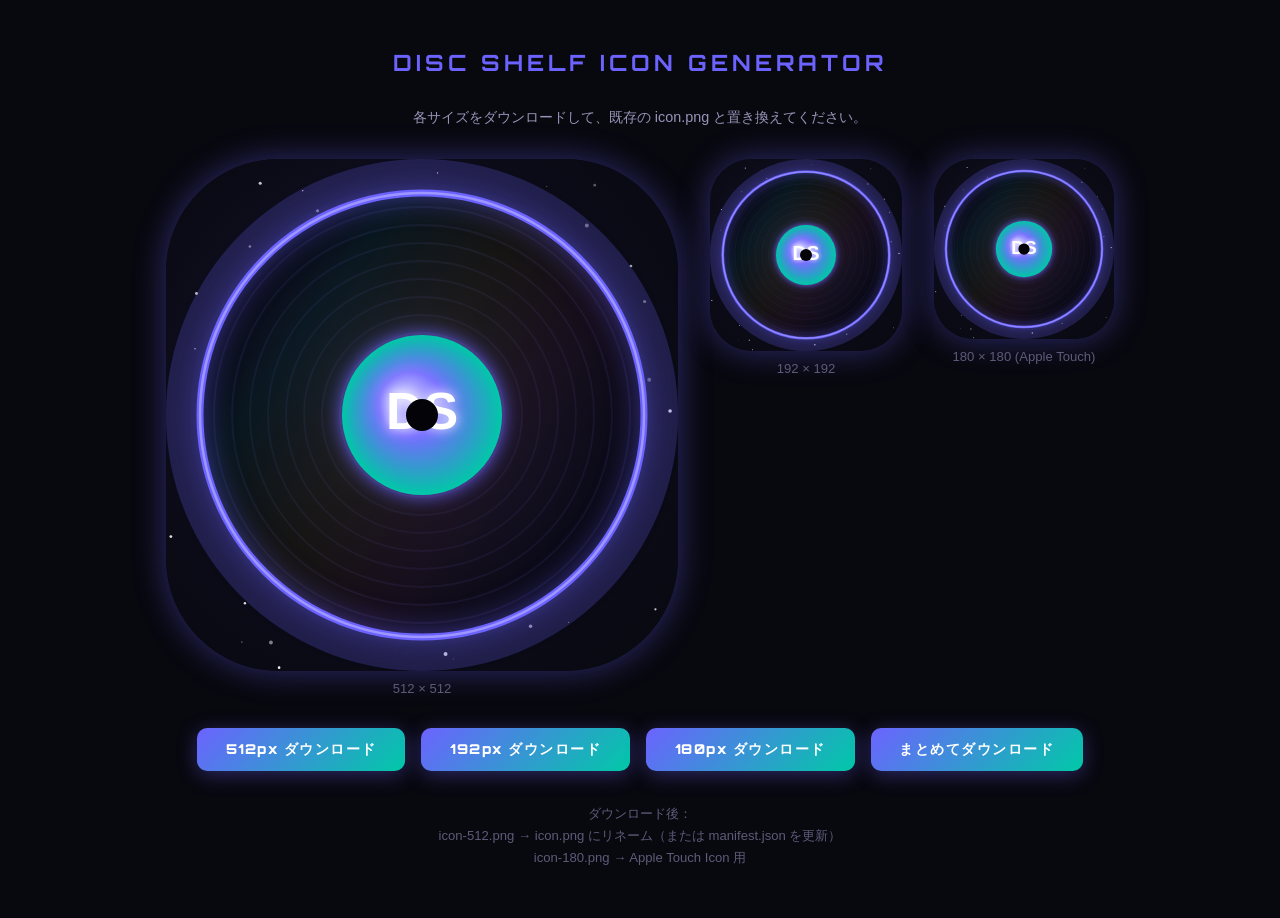
<file: gen-icon.html>
<!DOCTYPE html>
<html lang="ja">
<head>
  <meta charset="UTF-8" />
  <meta name="viewport" content="width=device-width, initial-scale=1.0" />
  <title>DISC SHELF — Icon Generator</title>
  <link href="https://fonts.googleapis.com/css2?family=Orbitron:wght@900&display=swap" rel="stylesheet" />
  <style>
    * { margin: 0; padding: 0; box-sizing: border-box; }
    body {
      background: #08080f;
      color: #eaeaff;
      font-family: 'Orbitron', sans-serif;
      display: flex;
      flex-direction: column;
      align-items: center;
      gap: 2rem;
      padding: 3rem 1rem;
      min-height: 100vh;
    }
    h1 { font-size: 1.4rem; letter-spacing: 4px; color: #6C63FF; }
    p { font-family: sans-serif; color: #9595b8; font-size: 0.9rem; }
    .preview-wrap {
      display: flex;
      gap: 2rem;
      flex-wrap: wrap;
      justify-content: center;
    }
    .preview-item {
      display: flex;
      flex-direction: column;
      align-items: center;
      gap: 0.6rem;
    }
    .preview-item span {
      font-family: sans-serif;
      font-size: 0.82rem;
      color: #5c5c7a;
    }
    canvas { border-radius: 22%; box-shadow: 0 0 32px rgba(108,99,255,.4); }
    .btn-group { display: flex; gap: 1rem; flex-wrap: wrap; justify-content: center; }
    button {
      background: linear-gradient(135deg, #6C63FF, #00C9A7);
      color: #fff;
      border: none;
      border-radius: 10px;
      padding: 0.75rem 1.8rem;
      font-family: 'Orbitron', sans-serif;
      font-size: 0.85rem;
      font-weight: 900;
      letter-spacing: 1.5px;
      cursor: pointer;
      transition: transform .15s, box-shadow .15s;
      box-shadow: 0 4px 20px rgba(108,99,255,.35);
    }
    button:hover { transform: translateY(-2px); box-shadow: 0 6px 28px rgba(108,99,255,.55); }
    .note {
      font-family: sans-serif;
      font-size: 0.82rem;
      color: #5c5c7a;
      text-align: center;
      max-width: 480px;
      line-height: 1.7;
    }
  </style>
</head>
<body>
  <h1>DISC SHELF ICON GENERATOR</h1>
  <p>各サイズをダウンロードして、既存の icon.png と置き換えてください。</p>

  <div class="preview-wrap">
    <div class="preview-item">
      <canvas id="c512" width="512" height="512"></canvas>
      <span>512 × 512</span>
    </div>
    <div class="preview-item">
      <canvas id="c192" width="192" height="192"></canvas>
      <span>192 × 192</span>
    </div>
    <div class="preview-item">
      <canvas id="c180" width="180" height="180"></canvas>
      <span>180 × 180 (Apple Touch)</span>
    </div>
  </div>

  <div class="btn-group">
    <button onclick="dl('c512', 'icon-512.png')">512px ダウンロード</button>
    <button onclick="dl('c192', 'icon-192.png')">192px ダウンロード</button>
    <button onclick="dl('c180', 'icon-180.png')">180px ダウンロード</button>
    <button onclick="dlAll()">まとめてダウンロード</button>
  </div>

  <p class="note">
    ダウンロード後：<br>
    icon-512.png → icon.png にリネーム（または manifest.json を更新）<br>
    icon-180.png → Apple Touch Icon 用
  </p>

  <script>
    /* =============================================
       アイコン描画関数
    ============================================= */
    function drawIcon(canvas) {
      const size = canvas.width;
      const ctx = canvas.getContext('2d');
      const cx = size / 2;
      const cy = size / 2;

      /* ---- 共通ユーティリティ ---- */
      const s = v => v * (size / 512); // サイズ正規化

      /* ---- 背景（角丸矩形） ---- */
      const r = s(112);
      ctx.beginPath();
      ctx.moveTo(r, 0);
      ctx.lineTo(size - r, 0);
      ctx.quadraticCurveTo(size, 0, size, r);
      ctx.lineTo(size, size - r);
      ctx.quadraticCurveTo(size, size, size - r, size);
      ctx.lineTo(r, size);
      ctx.quadraticCurveTo(0, size, 0, size - r);
      ctx.lineTo(0, r);
      ctx.quadraticCurveTo(0, 0, r, 0);
      ctx.closePath();

      const bgGrad = ctx.createRadialGradient(cx * 0.7, cy * 0.7, 0, cx, cy, size * 0.75);
      bgGrad.addColorStop(0, '#121228');
      bgGrad.addColorStop(1, '#08080f');
      ctx.fillStyle = bgGrad;
      ctx.fill();
      ctx.save();
      ctx.clip(); // 以降は角丸内にクリップ

      /* ---- 星フィールド ---- */
      const rng = mulberry32(42);
      for (let i = 0; i < 80; i++) {
        const x = rng() * size;
        const y = rng() * size;
        const dotR = rng() * s(1.6) + s(0.4);
        const alpha = 0.3 + rng() * 0.65;
        ctx.fillStyle = `rgba(255,255,255,${alpha.toFixed(2)})`;
        ctx.beginPath();
        ctx.arc(x, y, dotR, 0, Math.PI * 2);
        ctx.fill();
      }

      /* ---- 背面グロー ---- */
      const bgGlow = ctx.createRadialGradient(cx, cy, s(130), cx, cy, s(256));
      bgGlow.addColorStop(0, 'rgba(108,99,255,0.0)');
      bgGlow.addColorStop(1, 'rgba(108,99,255,0.22)');
      ctx.fillStyle = bgGlow;
      ctx.beginPath();
      ctx.arc(cx, cy, s(256), 0, Math.PI * 2);
      ctx.fill();

      /* ---- ビニール本体 ---- */
      const vinylGrad = ctx.createRadialGradient(cx - s(20), cy - s(20), 0, cx, cy, s(222));
      vinylGrad.addColorStop(0, '#1c1c32');
      vinylGrad.addColorStop(0.5, '#0e0e1c');
      vinylGrad.addColorStop(1, '#060610');
      ctx.fillStyle = vinylGrad;
      ctx.beginPath();
      ctx.arc(cx, cy, s(222), 0, Math.PI * 2);
      ctx.fill();

      /* ---- 溝リング ---- */
      for (let rad = s(82); rad < s(216); rad += s(18)) {
        const alpha = 0.055 + (rad / size) * 0.07;
        ctx.strokeStyle = `rgba(130,122,255,${alpha.toFixed(3)})`;
        ctx.lineWidth = s(1.8);
        ctx.beginPath();
        ctx.arc(cx, cy, rad, 0, Math.PI * 2);
        ctx.stroke();
      }

      /* ---- レインボーシーン　(超薄いグラデ) ---- */
      const sheen = ctx.createLinearGradient(cx - s(200), cy - s(140), cx + s(200), cy + s(140));
      sheen.addColorStop(0,    'rgba(108,99,255,0.0)');
      sheen.addColorStop(0.2,  'rgba(0,201,167,0.07)');
      sheen.addColorStop(0.45, 'rgba(255,215,0,0.055)');
      sheen.addColorStop(0.65, 'rgba(255,101,132,0.06)');
      sheen.addColorStop(1,    'rgba(108,99,255,0.0)');
      ctx.fillStyle = sheen;
      ctx.beginPath();
      ctx.arc(cx, cy, s(222), 0, Math.PI * 2);
      ctx.fill();

      /* ---- 外周グロー (2パス) ---- */
      ctx.save();
      ctx.shadowColor = '#6C63FF';
      ctx.shadowBlur = s(28);
      ctx.strokeStyle = '#6C63FF';
      ctx.lineWidth = s(7);
      ctx.beginPath();
      ctx.arc(cx, cy, s(222), 0, Math.PI * 2);
      ctx.stroke();
      ctx.shadowBlur = s(10);
      ctx.strokeStyle = 'rgba(200,196,255,0.55)';
      ctx.lineWidth = s(2.5);
      ctx.stroke();
      ctx.restore();

      /* ---- センターラベル ---- */
      const lblR = s(80);
      const lblGrad = ctx.createRadialGradient(cx - s(18), cy - s(18), 0, cx, cy, lblR);
      lblGrad.addColorStop(0, '#b8b3ff');
      lblGrad.addColorStop(0.4, '#6C63FF');
      lblGrad.addColorStop(1, '#00C9A7');
      ctx.save();
      ctx.shadowColor = '#6C63FF';
      ctx.shadowBlur = s(20);
      ctx.fillStyle = lblGrad;
      ctx.beginPath();
      ctx.arc(cx, cy, lblR, 0, Math.PI * 2);
      ctx.fill();
      ctx.restore();

      /* ---- ラベル内ハイライト ---- */
      const hiGrad = ctx.createRadialGradient(cx - s(24), cy - s(24), 0, cx, cy, lblR);
      hiGrad.addColorStop(0, 'rgba(255,255,255,0.28)');
      hiGrad.addColorStop(0.55, 'rgba(255,255,255,0.04)');
      hiGrad.addColorStop(1, 'rgba(0,0,0,0)');
      ctx.fillStyle = hiGrad;
      ctx.beginPath();
      ctx.arc(cx, cy, lblR, 0, Math.PI * 2);
      ctx.fill();

      /* ---- "DS" テキスト ---- */
      ctx.save();
      ctx.shadowColor = 'rgba(255,255,255,0.95)';
      ctx.shadowBlur = s(12);
      ctx.fillStyle = '#ffffff';
      ctx.font = `900 ${s(52)}px 'Orbitron', 'Arial Black', sans-serif`;
      ctx.textAlign = 'center';
      ctx.textBaseline = 'middle';
      ctx.fillText('DS', cx, cy);
      ctx.restore();

      /* ---- センターホール ---- */
      ctx.fillStyle = '#040408';
      ctx.beginPath();
      ctx.arc(cx, cy, s(16), 0, Math.PI * 2);
      ctx.fill();

      ctx.restore(); // clip 解除
    }

    /* 疑似乱数（シードあり、星の位置を固定） */
    function mulberry32(a) {
      return function () {
        a |= 0; a = (a + 0x6D2B79F5) | 0;
        let t = Math.imul(a ^ (a >>> 15), 1 | a);
        t = (t + Math.imul(t ^ (t >>> 7), 61 | t)) ^ t;
        return ((t ^ (t >>> 14)) >>> 0) / 4294967296;
      };
    }

    /* 初期描画 */
    ['c512', 'c192', 'c180'].forEach(id => {
      const cvs = document.getElementById(id);
      drawIcon(cvs);
    });

    /* ダウンロード */
    function dl(canvasId, filename) {
      const cvs = document.getElementById(canvasId);
      const a = document.createElement('a');
      a.download = filename;
      a.href = cvs.toDataURL('image/png');
      a.click();
    }

    function dlAll() {
      setTimeout(() => dl('c512', 'icon-512.png'), 0);
      setTimeout(() => dl('c192', 'icon-192.png'), 300);
      setTimeout(() => dl('c180', 'icon-180.png'), 600);
    }
  </script>
</body>
</html>
</file>
